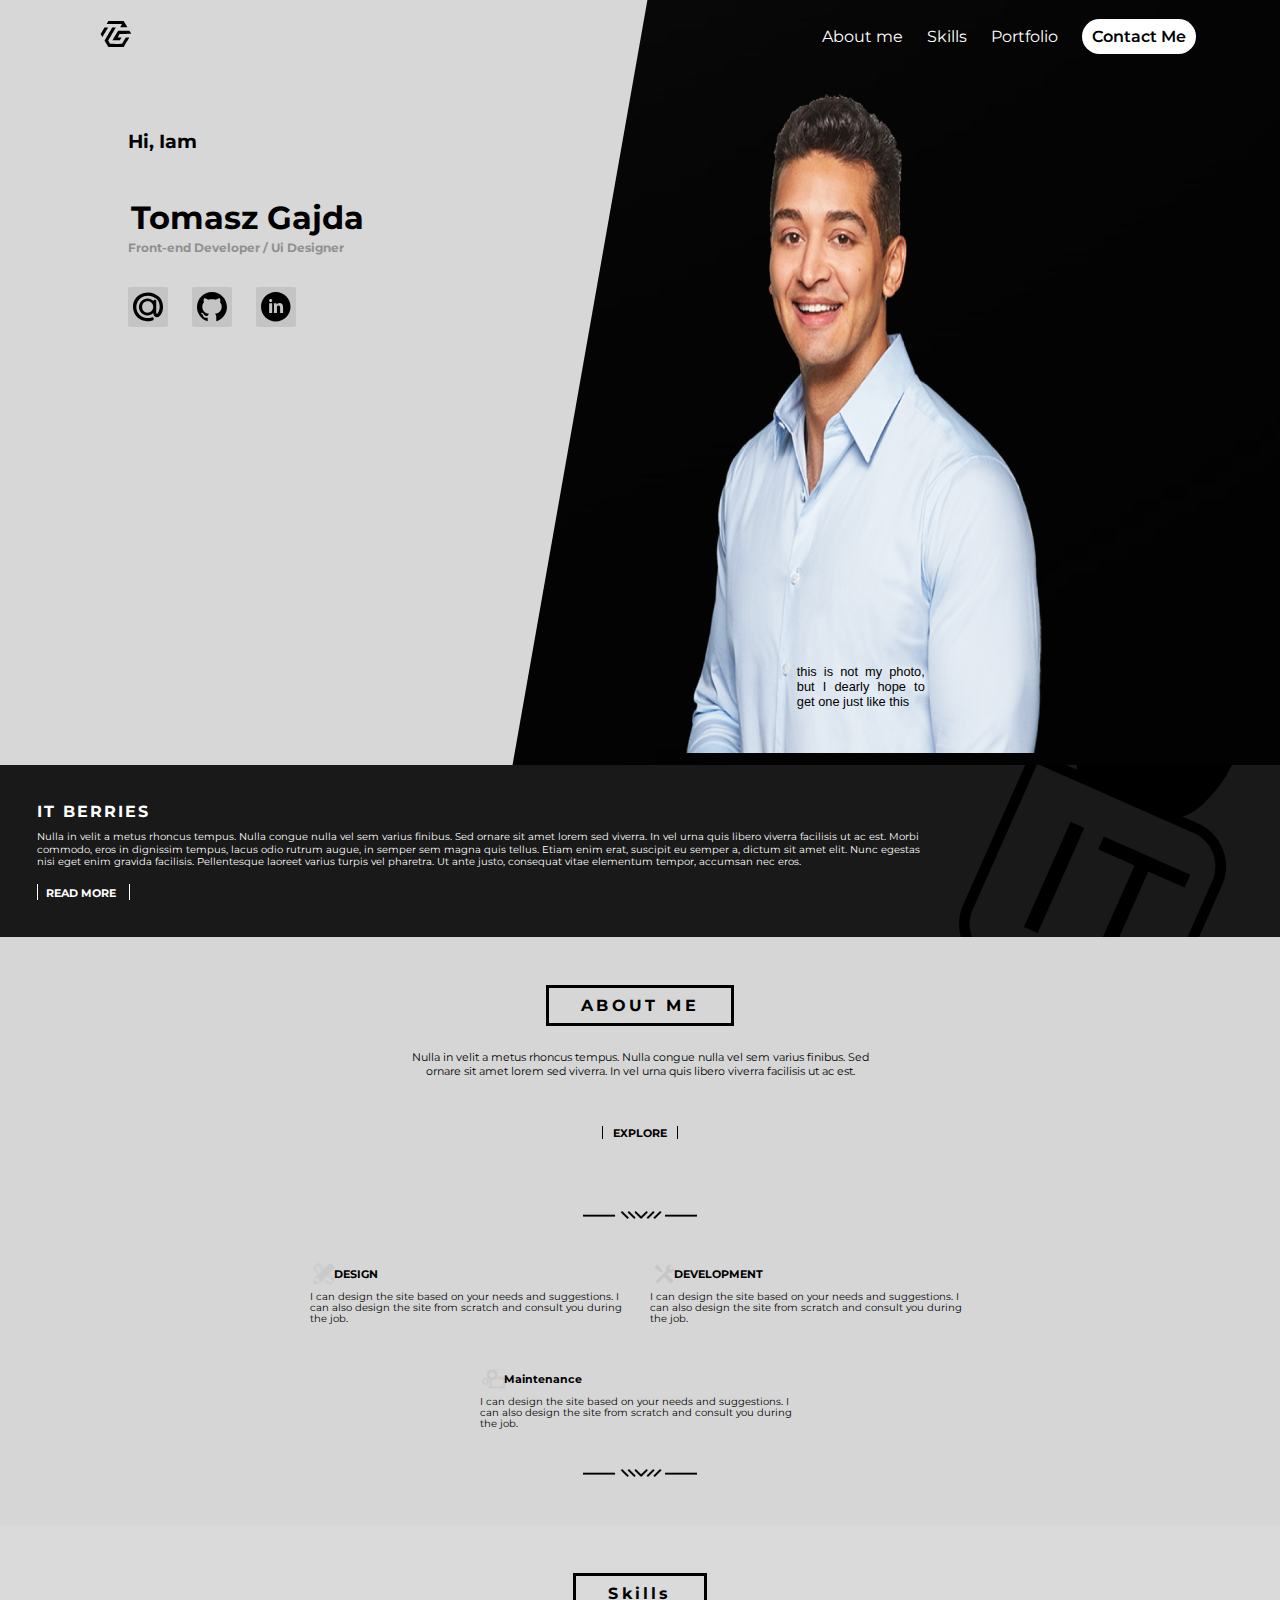
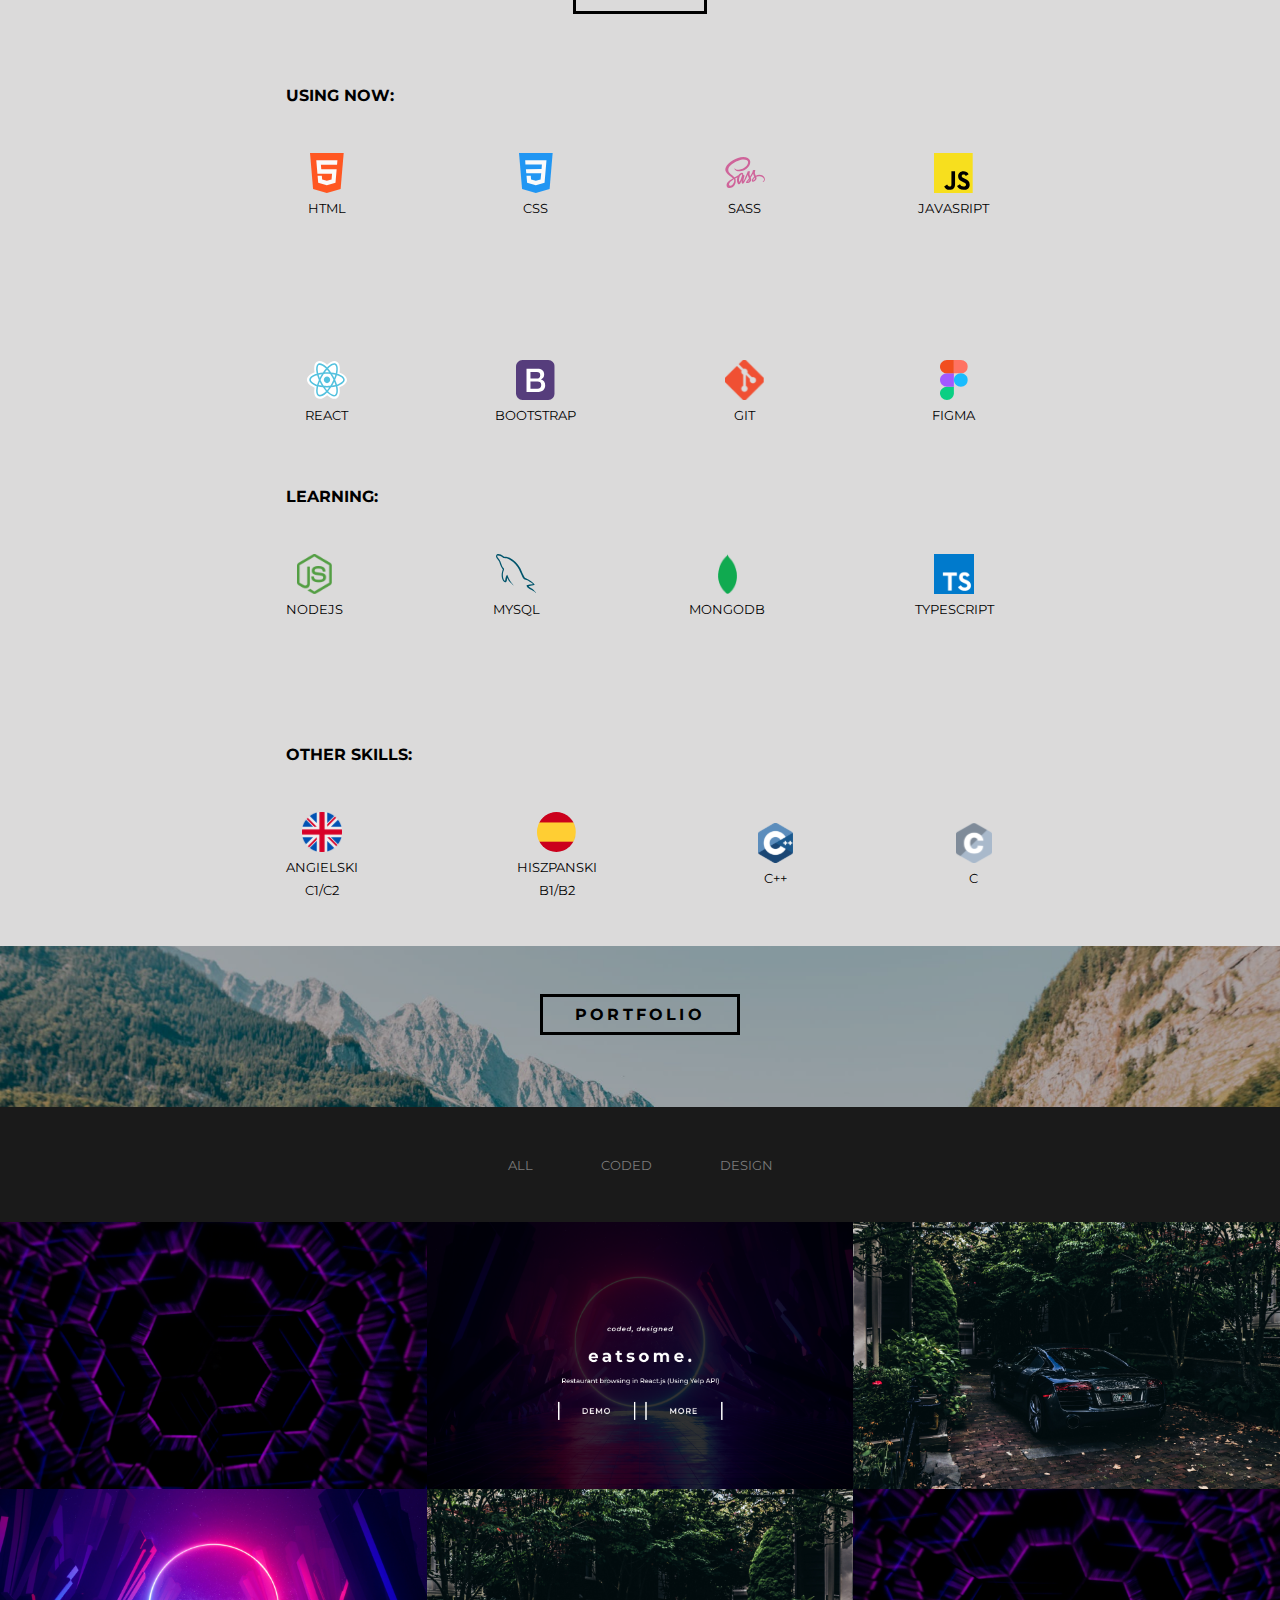
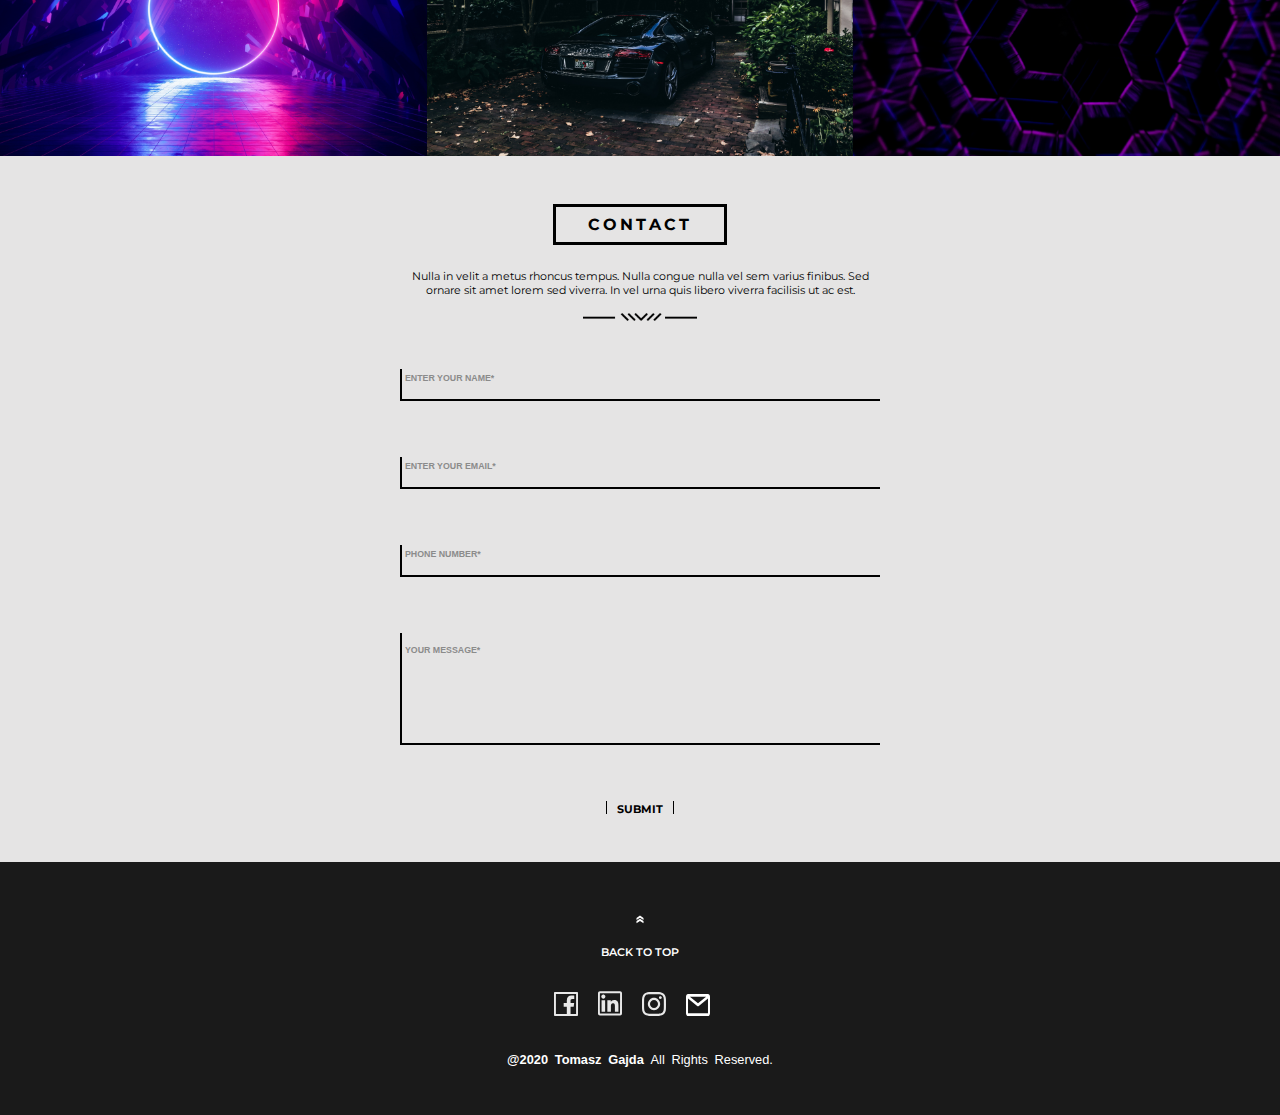
<file: index.html>
<!DOCTYPE html>
<html lang="en">
  <head>
    <meta charset="UTF-8" />
    <meta name="viewport" content="width=device-width, initial-scale=1.0" />
    <title>My Portfolio</title>

    <!-- Goggle fonts Links  -->
    <link rel="preconnect" href="https://fonts.googleapis.com" />
    <link rel="preconnect" href="https://fonts.gstatic.com" crossorigin />
    <link
      href="https://fonts.googleapis.com/css2?family=Montserrat:ital,wght@0,100..900;1,100..900&display=swap"
      rel="stylesheet"
    />

    <!-- Goggle fonts Links  -->
    <!-- Css Links  -->
    <link rel="stylesheet" href="./css/styles.css" />
    <link rel="stylesheet" href="./css/menu.css" />
    <link rel="stylesheet" href="./css/header.css" />
    <link rel="stylesheet" href="./css/contact.css" />
    <link rel="stylesheet" href="./css/portfolio.css" />
    <link rel="stylesheet" href="./css/skills.css" />
    <link rel="stylesheet" href="./css/about.css" />
    <link rel="stylesheet" href="./css/footer.css" />

    <!-- Css Links  -->
  </head>
  <body>
    <header class="header-section">
      <div id="up" class="section-one">
        <nav>
          <ul>
            <div>
              <li>
                <img
                  class="desktop-logo"
                  src="./assets/icons/logo.svg"
                  alt="logo"
                />
              </li>
              <li>
                <img
                  class="mobile-logo"
                  src="./assets/icons/logo 2.svg"
                  alt="logo"
                />
              </li>
            </div>
            <div>
              <li class="desktop-menu">
                <a href="#about ">About me</a>
                <a href="#skills">Skills</a>
                <a href="#portfolio">Portfolio</a>
                <a id="contact" href="#my-contact">contact me</a>
              </li>
              <li class="mobile-menu dropdown">
                <img src="./assets/icons/menu.svg" alt="menu" />
                <div class="dropdown-content">
                  <a href="#about">About me</a>
                  <a href="#skills">Skills</a>
                  <a href="#portfolio">Portfolio</a>
                  <a id="contact" href="#my-contact">contact me</a>
                </div>
              </li>
            </div>
          </ul>

          <div class="sub-section grid-container">
            <div class="box1">
              <div class="inner-box">
                <div class="desktop-text">
                  <h3>Hi, Iam</h3>

                  <h1>Tomasz Gajda</h1>
                  <p>Front-end Developer / Ui Designer</p>
                </div>
                <div class="mobile-text">
                  <h3>my name is Thomas</h3>

                  <h1>I'm A DEVELOPER</h1>
                  <p>Front-end Developer / Ui Designer</p>
                </div>
                <img
                  class="seperator"
                  src="./assets/icons/separator-mobile.svg"
                  alt=""
                />
                <div class="icons">
                  <div class="desktop-icons">
                    <div class="icon1 i">
                      <img src="./assets/icons/@.svg" alt="" />
                    </div>
                    <div class="icon2 i">
                      <img src="./assets/icons/git-black.svg" alt="git logo" />
                    </div>
                    <div class="icon3 i">
                      <img src="./assets/icons/linkn.svg" alt="linkln logo" />
                    </div>
                  </div>
                  <div class="mobile-icons">
                    <div class="icon1 port">
                      <img src="./assets/icons/port@.png" alt="" />
                    </div>
                    <div class="icon2 port">
                      <img src="./assets/icons/portGit.png" alt="git logo" />
                    </div>
                    <div class="icon3 port">
                      <img src="./assets/icons/portLN.png" alt="linkln logo" />
                    </div>
                  </div>
                </div>
              </div>
            </div>

            <div class="box2">
              <p class="center-text">
                this is not my photo, but I dearly hope to get one just like
                this
              </p>
            </div>
          </div>
        </nav>

        <div class="black-background">
          <img
            class="desktop-img"
            src="./assets/images/black-background.jpg"
            alt=""
          />
        </div>
      </div>
      <div class="section-two">
        <div class="content">
          <h1>IT BERRIES</h1>
          <p>
            Nulla in velit a metus rhoncus tempus. Nulla congue nulla vel sem
            varius finibus. Sed ornare sit amet lorem sed viverra. In vel urna
            quis libero viverra facilisis ut ac est. Morbi commodo, eros in
            dignissim tempus, lacus odio rutrum augue, in semper sem magna quis
            tellus. Etiam enim erat, suscipit eu semper a, dictum sit amet elit.
            Nunc egestas nisi eget enim gravida facilisis. Pellentesque laoreet
            varius turpis vel pharetra. Ut ante justo, consequat vitae elementum
            tempor, accumsan nec eros.
          </p>

          <div class="more-container">
            <h4 class="sectionTwo-sub-header">
              <span class="hide-more">READ </span>MORE
            </h4>
          </div>
        </div>

        <div class="IT-logo-desktop">
          <img src="./assets/icons/Logo ITB.png" alt=" IT logo" />
        </div>
        <div class="IT-logo-mobile">
          <img src="./assets/icons/ITB.png" alt=" IT logo " />
        </div>
      </div>
    </header>
    <main>
      <section id="about" class="about-section">
        <div class="container">
          <div class="sub-container">
            <h1 class="skill-header">ABOUT ME</h1>
            <p class="section-paragraph">
              Nulla in velit a metus rhoncus tempus. Nulla congue nulla vel sem
              varius finibus. Sed ornare sit amet lorem sed viverra. In vel urna
              quis libero viverra facilisis ut ac est.
            </p>
            <h4 class="sub-header explore">EXPLORE</h4>

            <img
              class="desktop-selector"
              src="./assets/icons/separatorBlack 2.png"
              alt=""
            />

            <div class="my-flex-container">
              <div class="outer-wrapper">
                <div class="wrapper">
                  <img src="./assets/icons/designLogo.svg" alt="design Logo" />
                  <h4>DESIGN</h4>
                </div>
                <p>
                  I can design the site based on your needs and suggestions. I
                  can also design the site from scratch and consult you during
                  the job.
                </p>
              </div>
              <div class="outer-wrapper box-3">
                <div class="wrapper">
                  <img
                    src="./assets/icons/developmentLogo.svg"
                    alt="development Logo"
                  />
                  <h4>DEVELOPMENT</h4>
                </div>
                <p>
                  I can design the site based on your needs and suggestions. I
                  can also design the site from scratch and consult you during
                  the job.
                </p>
              </div>
            </div>
            <div class="outer-wrapper">
              <div class="wrapper">
                <img
                  src="./assets/icons/maintenanceLogo.svg"
                  alt="maintenance Logo"
                />
                <h4>Maintenance</h4>
              </div>
              <p>
                I can design the site based on your needs and suggestions. I can
                also design the site from scratch and consult you during the
                job.
              </p>
            </div>

            <img
              class="desktop-selector"
              src="./assets/icons/separatorBlack 2.png"
              alt=""
            />
          </div>
        </div>
      </section>
      <section id="skills" class="skill-section">
        <div class="container">
          <div class="sub-container">
            <h1 class="skill-header">Skills</h1>
            <div class="outer-container">
              <div class="my-skill-header"><h4>USING NOW:</h4></div>

              <div class="grid-icons">
                <div class="flex-item">
                  <img src="./assets/icons/html.svg" alt="html logo" />
                  <p>HTML</p>
                </div>
                <div>
                  <img src="./assets/icons/css.svg" alt="css logo" />
                  <p>CSS</p>
                </div>
                <div class="flex-item">
                  <img src="./assets/icons/sass.svg" alt="sass logo" />
                  <p>SASS</p>
                </div>
                <div class="hide flex-item">
                  <img src="./assets/icons/js.svg" alt="js logo" />
                  <p>JAVASRIPT</p>
                </div>
                <div class="hide flex-item">
                  <img src="./assets/icons/react.svg" alt="react logo" />
                  <p>REACT</p>
                </div>
                <div class="hide flex-item">
                  <img
                    src="./assets/icons/bootstrap.svg"
                    alt="bootstrap logo"
                  />
                  <p>BOOTSTRAP</p>
                </div>
                <div class="hide flex-item">
                  <img src="./assets/icons/git.svg" alt="git logo" />
                  <p>GIT</p>
                </div>
                <div class="hide flex-item">
                  <img src="./assets/icons/figma.svg" alt="figma logo" />
                  <p>FIGMA</p>
                </div>
              </div>

              <div class="my-skill-header hide"><h4>LEARNING:</h4></div>

              <div class="flex-icons hide">
                <div class="flex-item">
                  <img src="./assets/icons/node.png" alt="node logo" />
                  <p>NODEJS</p>
                </div>
                <div class="flex-item">
                  <img src="./assets/icons/sql.svg" alt="mySql logo" />
                  <p>MYSQL</p>
                </div>
                <div class="flex-item">
                  <img src="./assets/icons/mongoDB.png" alt="mongoDB logo" />
                  <p>MONGODB</p>
                </div>
                <div class="flex-item">
                  <img src="./assets/icons/tsc.png" alt="typescript logo" />
                  <p>TYPESCRIPT</p>
                </div>
              </div>

              <div class="my-skill-header hide">
                <h4>OTHER SKILLS:</h4>
              </div>

              <div class="flex-icons hide last-div">
                <div class="flex-item">
                  <img src="./assets/icons/ANG.svg" alt="ANG logo" />
                  <p>ANGIELSKI</p>
                  <p>C1/C2</p>
                </div>
                <div class="flex-item">
                  <img src="./assets/icons/HISZ.svg" alt="HISZ logo" />
                  <p>HISZPANSKI</p>
                  <p>B1/B2</p>
                </div>
                <div class="flex-item">
                  <img src="./assets/icons/c++.svg" alt="c++ logo" />
                  <p>C++</p>
                </div>
                <div class="flex-item">
                  <img src="./assets/icons/c.svg" alt="c logo" />
                  <p>C</p>
                </div>
              </div>
            </div>
          </div>
        </div>
      </section>
      <section id="portfolio" class="portolio-section">
        <div class="portfolio-background">
          <div class="sub-container">
            <h1 class="skill-header">PORTFOLIO</h1>
          </div>
        </div>
        <div class="dark-background">
          <div class="sub-container">
            <ul>
              <li><a href="#portfolio">ALL</a></li>
              <li><a href="#portfolio">CODED</a></li>
              <li><a href="#portfolio">DESIGN</a></li>
            </ul>
          </div>
        </div>

        <div class="image-grid">
          <img class="hide" src="./assets/images/port1.png" alt="Image 1" />
          <img src="./assets/images/port2.png" alt="Image 2" />
          <img class="hide" src="./assets/images/port3.png" alt="Image 3" />
          <img src="./assets/images/port4.png" alt="Image 4" />
          <img src="./assets/images/port5.png" alt="Image 5" />
          <img class="hide" src="./assets/images/port6.png" alt="Image 6" />
        </div>
      </section>
      <section id="my-contact" class="contact-section">
        <div class="container">
          <div class="sub-container">
            <h1 class="skill-header">CONTACT</h1>
            <p class="section-paragraph">
              Nulla in velit a metus rhoncus tempus. Nulla congue nulla vel sem
              varius finibus. Sed ornare sit amet lorem sed viverra. In vel urna
              quis libero viverra facilisis ut ac est.
            </p>

            <img
              class="desktop-selector"
              src="./assets/icons/separatorBlack 2.png"
              alt=""
            />

            <form action="">
              <input type="text" name="" id="" placeholder="ENTER YOUR NAME*" />
              <input
                type="text"
                name=""
                id=""
                placeholder="ENTER YOUR EMAIL*"
              />
              <input type="text" name="" id="" placeholder="PHONE NUMBER*" />
              <input
                type="text"
                name=""
                class="message"
                placeholder="YOUR MESSAGE*"
              />
            </form>

            <h4 class="sub-header">SUBMIT</h4>
          </div>
        </div>
      </section>
    </main>

    <footer class="footer-section">
      <div class="container">
        <div class="sub-container footer-content">
          <a href="#up">
            <img src="./assets/icons/arrowUp.svg" alt="arrow icon"
          /></a>
          <p class="text1">BACK TO TOP</p>
          <div class="flex-footer">
            <img src="./assets/icons/facebook.svg" alt="facebook logo" />
            <img src="./assets/icons/linkedln.svg" alt="linkln logo" />
            <img src="./assets/icons/IG.svg" alt="IG logo" />
            <img src="./assets/icons/email.svg" alt="email logo" />
          </div>
          <p class="text2">
            <span class="bold">@2020 Tomasz Gajda </span>All Rights Reserved.
          </p>
        </div>
      </div>
    </footer>
  </body>
</html>
</file>
<file: css/styles.css>
* {
  padding: 0;
  margin: 0;
  box-sizing: border-box;
}

html {
  max-width: 120rem;
  font-size: 1rem;
  font-family: "Montserrat", sans-serif;
}

.skill-header {
  border: solid black 3px;
  color: black;
  padding: 0.5rem 2rem;
  font-size: 1rem;
  margin: 0 0 1.5rem 0;
  letter-spacing: 0.2rem;
}

.sub-header {
  border-left: solid black 1.8px;
  border-right: solid black 1.8px;
  height: 0.8rem;
  font-size: 0.7rem;
  padding: 0.01rem 0.6rem;
}

.desktop-selector {
  height: 0.5rem;
}

.container {
  width: 92%;
  margin: auto;
  height: 100%;
  /* border: solid red 3px; */
}

.sub-container {
  display: flex;
  flex-direction: column;
  align-items: center;
  padding: 3rem 0;
}

.section-paragraph {
  max-width: 30rem;
  font-size: 0.7rem;
  text-align: center;
  margin-bottom: 1rem;
}

@media screen and (min-width: 1200px) {
  .container {
    width: 1140px;
  }
}

@media screen and (max-width: 740px) {
  .section-paragraph {
    padding: 0 1rem;
  }
  .skill-header {
    font-size: 0.6rem;
    margin: 1rem 0 1.5rem 0;
  }
  .sub-container {
    padding: 0.6rem 0;
  }
}
</file>
<file: css/menu.css>
/* Dropdown Button */
.dropbtn {
  /* background-color: #04aa6d; */
  color: white;
  padding: 16px;
  font-size: 16px;
  border: none;
}

/* The container <div> - needed to position the dropdown content */
.dropdown {
  position: relative;
  display: inline-block;
}

/* Dropdown Content (Hidden by Default) */
.dropdown-content {
  display: none;
  position: fixed;
  width: 100%;
  top: 50px;
  left: 0rem;
  background-color: black;
  min-width: 160px;
  box-shadow: 0px 8px 16px 0px rgba(0, 0, 0, 0.2);
  z-index: 1;
  border-top: 2px white solid;
}

/* Links inside the dropdown */
.dropdown-content a {
  color: black;
  padding: 12px 16px;
  text-decoration: none;
  display: flex;
  align-items: center;
  justify-content: center;
}

/* Change color of dropdown links on hover */

/* Show the dropdown menu on hover */
.dropdown:hover .dropdown-content {
  display: block;
}

.dropdown:hover .dropdown-content #contact:hover {
  color: white;
  background-color: black;
}

.dropdown-content a:hover {
  background-color: white;
  color: black;
  margin: 0 auto;
}

/* Change the background color of the dropdown button when the dropdown content is shown */
.dropdown:hover .dropbtn {
  /* background-color: #3e8e41; */
}

@media screen and (max-width: 900px) {
  #contact {
    background-color: black;
    color: white;
  }
  #contact:hover {
    background-color: white;
    color: black;
  }
  .dropdown:hover .dropdown-content #contact:hover {
    color: black;
    background-color: white;
  }
}
</file>
<file: css/header.css>
/* Section One  */
.section-one {
  max-width: 120rem;
  position: relative;
  height: 85vh;
  background-color: #d7d7d7;
  overflow: hidden;
  /* width/ height */
}

.black-background img {
  top: 0;
  position: absolute;
  transform: skew(-10deg);
  left: 45%;
  height: 90vh;
  width: 100vw;
  display: flex;
}

.section-one li img,
.mobile-logo,
.mobile-menu {
  width: 2rem;
}

.section-one .mobile-logo {
  display: none;
}

.section-one .mobile-menu {
  display: none;
}

.section-one ul {
  display: flex;
  align-items: center;
  justify-content: space-between;
  list-style-type: none;
  padding: 1.3rem 5.25rem 2.25rem 6.25rem;
}
.section-one ul li a {
  position: relative;
  text-decoration: none;
  margin-left: 20px;
  color: white;
  z-index: 3;
}

#contact {
  color: black;
  border-radius: 20px;
  background-color: white;
  text-transform: capitalize;
  padding: 0.5rem 0.625rem;
  font-weight: 600;
}

.grid-container {
  display: grid;
  grid-template-columns: repeat(2, minmax(300px, 1fr));
}

.box2 {
  position: relative;
  z-index: 10;
  color: white;
}

.box2 .center-text {
  position: absolute;
  bottom: 0rem;
  word-spacing: 0rem;
  left: calc(100% / 2 - 10.2rem);
  background-color: transparent;
  color: black;
  width: 8rem;
  height: 4rem;
  font-family: Roboto, Oxygen, Ubuntu, Cantarell, "Open Sans", "Helvetica Neue",
    sans-serif;
  text-align: justify;
  line-height: normal;
  font-size: 0.8rem;
  font-weight: 400;
  margin-bottom: 25px;
}
.box1 {
  margin-top: 20px;
}
.mobile-text {
  display: none;
}

.sub-section .box1,
.sub-section .box2 {
  display: flex;
  align-items: center;
  height: 74vh;
}

.sub-section .box1 {
  padding-left: 10vw;
  padding-top: 5vh;
}

.icons {
  margin-top: 2rem;
  display: flex;
  align-items: center;
}
.icons .mobile-icons {
  margin-top: 1rem;
  display: flex;
  align-items: center;
  justify-content: center;
}

.icons .mobile-icons .port {
  margin-right: 20px;
}

.icons .i {
  background-color: #c4c4c4;
  padding: 5px;
  margin-right: 20px;
  border-radius: 2px;
  box-shadow: 0px 4px 4px 0px rgba((0, 0, 0, 0.25));
  display: inline-flex; /* Ensure the icon container is inline-flex */
  align-items: center; /* Align the icon vertically within its container */
}
.icons .i img {
  width: 30px;
  height: 30px;
}

.inner-box {
  height: inherit;
}

.sub-section .box2 {
  background-image: url("/assets/images/profile.png");
  background-repeat: no-repeat;
  background-position: left;
  background-size: 70% 100%;
}

.desktop-text h3 {
  margin-bottom: 5vh;
}
.desktop-text h1 {
  margin-left: 0.2rem;
}
.mobile-text h3 {
  font-weight: unset;
  margin: 5px 0;
}
.mobile-text p {
  margin-top: 5px;
}
.inner-box .seperator {
  display: none;
}
.desktop-text p {
  color: #909090;
  font-size: 12px;
  font-weight: bold;
  margin-top: 3px;
}
.icons .mobile-icons {
  display: none;
}

@media screen and (max-width: 870px) {
  .section-one {
    height: 120vh;
  }
  .black-background img {
    display: none;
  }
  .section-one ul li a {
    font-weight: 600;
  }

  .section-one nav ul {
    background-color: black;
    height: 3.5625rem;
    display: flex;
    align-items: center;
    justify-content: space-between;
    padding: 0 20px;
  }

  .section-one .desktop-logo {
    display: none;
  }
  .section-one .mobile-logo {
    display: flex;
  }
  .section-one .desktop-menu {
    display: none;
  }
  .section-one .mobile-menu {
    display: flex;
  }

  .desktop-text {
    display: none;
  }
  .mobile-text {
    width: 100vw;
    display: block;
    margin: 190px auto 20px auto;
  }
  #contact {
    color: black;
    border-radius: unset;
    text-transform: capitalize;
    padding: 0.7rem 0.625rem;
    margin: 0 auto;
    font-weight: 600;
  }
  .sub-section .box2 {
    display: none;
  }
  .sub-section .box1 {
    color: #ffff;
    display: block;
    margin-top: 5px;
    padding: 0;
    width: 100%;
    text-align: center; /* Center the content inside the box */
  }

  .section-one {
    background-image: url("/assets/images/Background.png");
    background-repeat: no-repeat;
    background-size: cover;
    /* object-fit: contain; */
    background-position: center;
    z-index: 50;
  }
  .icons {
    display: block;
    margin-bottom: 30rem;

    padding: 0;
    margin: 0 auto;
  }
  .grid-container {
    display: unset;
  }
  .box1 {
    display: unset;
  }
  .inner-boex {
    display: unset;
  }
  .inner-box .seperator {
    display: block;
    margin: 0 auto 10px auto;
  }
  .icons .desktop-icons {
    display: none;
  }
  .icons .mobile-icons {
    display: flex;
  }
  #contact {
    color: white;
    background-color: black;
  }
}

/* Section Two  */
.section-two {
  width: 100%;
  position: relative;
  padding: 2.3rem 2.3rem;
  background-color: rgba(0, 0, 0, 0.9);
}

.content {
  position: relative;
  z-index: 10;
  color: white;
}
.section-two h1 {
  margin-bottom: 10px;
  letter-spacing: 2px;
  font-size: 1rem;
}
.section-two p {
  margin-bottom: 15px;
  font-size: 0.6rem;
  line-height: 0.8rem;
  width: 100%;
  max-width: 74%;
}

.section-two h3 {
  font-size: 0.5rem;
  width: 3.8rem;
  height: 1rem;
  border-left: solid white 1px;
  border-right: solid white 1px;
  padding: 2px 6px;
}

.IT-logo-desktop img {
  width: 21rem;
  position: absolute;
  right: 0;
  top: 0;
}

.IT-logo-mobile img {
  width: 10.5rem;
  position: absolute;
  top: 0;
}

.IT-logo-mobile {
  display: none;
}

.sectionTwo-sub-header {
  /* border: red 3px solid; */
  border-left: solid white 1.8px;
  border-right: solid white 1.8px;
  height: 1rem;
  font-size: 0.7rem;
  padding: 0.1rem 0.5rem;
  width: 5.8rem;
}

@media screen and (max-width: 870px) {
  .section-two content {
    padding: 2rem 0;
  }

  .section2-background img {
    height: 80vh;
    align-items: center;
  }

  .section-two h1 {
    text-align: center;
  }

  .more-container {
    display: flex;
    justify-content: center;
  }
  .sectionTwo-sub-header {
    text-align: center;
    height: 1rem;
    font-size: 0.7rem;
    padding: 0.01rem 0.4rem;
    width: 4rem;
  }

  .hide-more {
    display: none;
  }
  .section-two h3 {
    width: 3rem;
    border-left: solid white 2px;
    border-right: solid white 2px;
    padding: 2px 8px;
  }

  .section-two p,
  .section-two h3 {
    margin: 15px auto;
    text-align: justify;
  }

  .IT-logo-desktop {
    display: none;
  }
  .IT-logo-mobile {
    display: flex;
    justify-content: center;
    align-items: center;
    padding-bottom: 10px;
  }
}
</file>
<file: css/contact.css>
.contact-section {
  background-color: #e5e4e4;
}

.contact-section form {
  margin-top: 3rem;
}

.contact-section form input {
  display: flex;
  flex-direction: column;
  background-color: #e5e4e4;
  margin-bottom: 3.5rem;
}

.contact-section form input {
  border: none;
  outline: none;
  font-size: 0.2;
  border-bottom: 0.15rem black solid;
  border-left: 0.15rem black solid;
  padding: 0 0 1rem 3px;
  width: 30rem;
  height: 2rem;
}

.contact-section .message {
  border: none;
  outline: none;
  font-size: 0.2;
  border-bottom: 0.15rem black solid;
  border-left: 0.15rem black solid;
  padding: 0 0 5rem 3px;
  width: 100%;
  height: 7rem;
}

.contact-section form input::placeholder {
  font-size: 0.55rem;
  color: #8b8b8b;
  font-weight: bold;
}

/* Media Queries  */
@media screen and (max-width: 740px) {
  .contact-section form input,
  .contact-section .message {
    font-size: 0.4rem; /* Decrease font size for smaller screens */
    padding: 0.5rem 0.5rem 2px 2px; /* Adjust padding for compactness */
    width: 10rem; /* Make inputs span full width */
    height: 2rem; /* Allow height to adjust based on content */
  }
  .contact-section .message {
    padding: 0 0 2.8rem 3px;
    height: 4rem;
  }

  .contact-section form input {
    margin-bottom: 1.5rem;
    padding: 0 0 1.2rem 3px;
  }

  .contact-section form input::placeholder {
    font-size: 0.4rem; /* Decrease placeholder font size */
  }
}
</file>
<file: css/portfolio.css>
.portfolio-background {
  background-image: url("../assets/images/port-background.png");
  background-size: cover;
  background-repeat: no-repeat;
  background-position: center;
}

.dark-background {
  background-color: #1a1a1a;
}
.dark-background ul {
  display: flex;
  gap: 3rem;
  list-style-type: none;
}

.dark-background ul li a {
  color: #7c7c7c;
  text-decoration: none;
  font-size: 0.8rem;
  border-bottom: solid transparent 1px;
  padding: 2px 10px;
}

.dark-background ul li a:hover {
  color: white;
  border-bottom: solid white 1px;
  padding: 2px 10px;
  transition: all;
}

.image-grid {
  display: grid;
  grid-template-columns: repeat(3, 1fr); /* 3 columns with equal space */
  grid-template-rows: 1fr 1fr;
  gap: 0;
}

.image-grid img {
  width: 100%;
  height: 100%;
  object-fit: cover;
}

@media screen and (max-width: 740px) {
  .image-grid {
    display: block;
    gap: 0;
    margin: 0;
    padding: 0;
  }
  .image-grid .hide {
    display: none;
  }

  .image-grid img {
    margin-bottom: -2%;
    padding: 0;
    object-fit: contain;
  }
}

@media screen and (max-width: 400px) {
  .dark-background ul {
    gap: 1rem;
  }
}
</file>
<file: css/skills.css>
.skill-section {
  background-color: #dbdada;
  margin: 0;
}
.grid-icons {
  display: grid;
  grid-template-columns: repeat(4, 1fr);
  grid-template-rows: 1fr 1fr;
  gap: 8rem;
}

.grid-icons img {
  width: 40px;
  height: 40px;
  object-fit: contain;
}

.grid-icons div {
  display: flex;
  flex-direction: column;
  justify-content: center;
  align-items: center;
  /* margin-right: 5rem; */
  margin-bottom: 1rem;
}

.my-skill-header {
  margin: 3rem 0;
}

.grid-icons p {
  font-size: 0.8rem;
  font-family: Montserrat;
  margin-top: 0.5rem;
}

.flex-icons {
  display: flex;
  justify-content: space-between;
  gap: 8rem;
}

.flex-icons img {
  width: 40px;
  height: 40px;
  object-fit: contain;
}

.flex-item {
  display: flex;
  justify-content: center;
  flex-direction: column;
  align-items: center;
}

.flex-icons p {
  font-size: 0.8rem;
  font-family: Montserrat;
  margin-top: 0.5rem;
}

.flex-icons div {
  /* margin-right: 6rem; */
  margin-bottom: 5rem;
}

.last-div div {
  margin-bottom: 0;
}

@media screen and (max-width: 740px) {
  .skill-section .hide {
    display: none;
  }
  .flex-icons {
    display: block; /* Change to block to stack icons */
    text-align: center; /* Center the icons horizontally */
  }

  .flex-icons img {
    margin-bottom: 1rem; /* Add space between stacked icons */
  }

  .flex-icons div {
    margin-right: 0; /* Remove right margin */
    margin-bottom: 2rem; /* Add space between stacked icon groups */
  }

  .last-div div {
    margin-bottom: 0;
  }

  .grid-icons {
    display: block; /* Change to block to stack icons */
    text-align: center; /* Center the icons horizontally */
    margin: 0 auto; /* Center the block */
  }

  .grid-icons div {
    margin-right: 0; /* Remove right margin */
    margin-bottom: 2rem; /* Add space between stacked icon groups */
  }
}
</file>
<file: css/about.css>
.about-section {
  background-color: #d6d6d6;
  position: relative;
  z-index: 50;
}

.explore {
  margin: 2rem 0;
}

.wrapper {
  display: flex;
}

.wrapper img {
  position: relative;
  width: 1.5rem;
  height: 1.5rem;
  left: 2px;
  top: -5px;
}

.wrapper h4 {
  font-size: 0.7rem;
}

.outer-wrapper p {
  width: 20rem;
  font-size: 0.6rem;
}

.my-flex-container {
  display: flex;
  align-items: center;
  gap: 20px;
  margin-top: 3rem;
  margin-bottom: 3rem;
}

.about-section .desktop-selector {
  margin-top: 2.5rem;
}

@media screen and (max-width: 740px) {
  .my-flex-container {
    display: block;
    margin-bottom: 0.5rem;
    margin-top: 2rem;
  }
  .about-section {
    padding: 0 1rem;
  }
  .outer-wrapper p {
    width: 13rem;
    font-size: 0.8rem;
  }
  .outer-wrapper {
    margin-top: 1.5rem;
  }
  .about-section .desktop-selector {
    margin-top: 1.5rem;
  }
}
</file>
<file: css/footer.css>
.footer-section {
  background-color: #1a1a1a;
  color: white;
}

.footer-content img {
  width: 0.7rem;
}

.flex-footer img {
  width: 1.5rem;
  margin-right: 1rem;
  margin: 1rem 1rem 1rem 0;
}

.footer-content .text1 {
  font-family: "Montserrat", sans-serif;
  font-weight: 600;
  font-size: 0.7rem;
  margin: 1rem 0;
}

.footer-content .text2 {
  font-family: "Nunito Sans", sans-serif;
  word-spacing: 0.2rem;
  font-size: 0.8rem;
  margin-top: 1rem;
}

.footer-content .text2 .bold {
  font-weight: bold;
}
</file>
